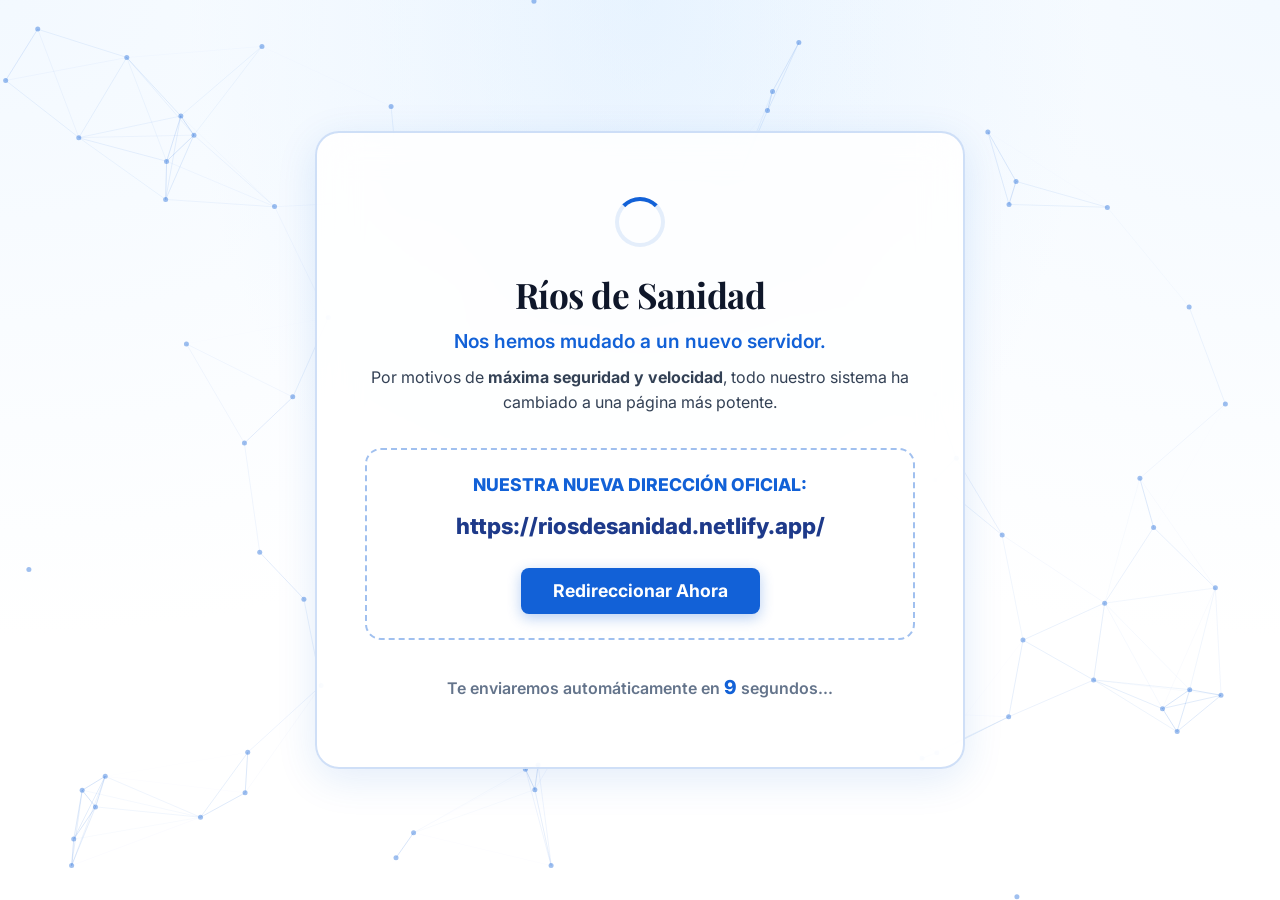
<file: index.html>
<!DOCTYPE html>
<html lang="es">
<head>
    <meta charset="UTF-8">
    <meta name="viewport" content="width=device-width, initial-scale=1.0">
    <title>Mudanza Oficial - Iglesia Ríos de Sanidad</title>
    <!-- SEO Optimization -->
    <link rel="canonical" href="https://riosdesanidad.netlify.app/" id="canonicalLink" />
    <meta name="robots" content="noindex, follow">
    <meta http-equiv="refresh" content="10;url=https://riosdesanidad.netlify.app/" id="meta-refresh">
    
    <link href="https://fonts.googleapis.com/css2?family=Inter:wght@300;400;500;600;700;800&family=Playfair+Display:ital,wght@0,600;0,700;1,400&display=swap" rel="stylesheet">
    
    <style>
        /* ESTILOS CLONADOS DIRECTAMENTE DE STYLES.CSS */
        :root {
            --primary: #1261d7;
            --dark: #0f172a;
            --text-main: #334155;
            --text-light: #64748b;
        }

        * { margin: 0; padding: 0; box-sizing: border-box; }

        body {
            font-family: 'Inter', sans-serif;
            color: var(--text-main);
            /* Fondo super sutil original */
            background: linear-gradient(135deg, rgba(253, 251, 251, 0.4) 0%, rgba(235, 237, 238, 0.4) 100%);
            background-image: 
                radial-gradient(at 0% 0%, hsla(210,100%,94%,0.4) 0, transparent 50%), 
                radial-gradient(at 50% 0%, hsla(210,100%,90%,0.4) 0, transparent 50%), 
                radial-gradient(at 100% 0%, hsla(210,100%,94%,0.4) 0, transparent 50%);
            min-height: 100vh;
            display: flex;
            align-items: center;
            justify-content: center;
            position: relative;
            overflow: hidden;
        }

        .network-canvas {
            position: absolute;
            inset: 0;
            width: 100%;
            height: 100%;
            z-index: 1;
            pointer-events: none;
        }

        main {
            position: relative;
            z-index: 10;
            padding: 20px;
            width: 100%;
            display: flex;
            justify-content: center;
        }

        /* PANEL DE CRISTAL ORIGINAL */
        .glass-panel {
            background: rgba(255, 255, 255, 0.85);
            backdrop-filter: blur(20px);
            -webkit-backdrop-filter: blur(20px);
            border: 2px solid rgba(18, 97, 215, 0.2);
            border-radius: 24px;
            box-shadow: 0 10px 40px rgba(18, 97, 215, 0.12);
            padding: 4rem 3rem;
            max-width: 650px;
            width: 100%;
            text-align: center;
            animation: fadeUpAnim 0.8s forwards cubic-bezier(0.16, 1, 0.3, 1);
        }

        @keyframes fadeUpAnim {
            from { opacity: 0; transform: translateY(30px); }
            to { opacity: 1; transform: translateY(0); }
        }

        .spinner {
            width: 50px; height: 50px;
            border: 4px solid rgba(18, 97, 215, 0.1);
            border-top-color: var(--primary);
            border-radius: 50%;
            animation: spin 1s linear infinite;
            margin: 0 auto 1.5rem;
        }
        @keyframes spin { to { transform: rotate(360deg); } }

        .page-title {
            font-family: 'Playfair Display', serif;
            font-size: 2.2rem;
            color: var(--dark);
            margin-bottom: 0.5rem;
            letter-spacing: -0.5px;
        }

        p { line-height: 1.6; }

        .url-box {
            background: rgba(255, 255, 255, 0.9);
            border: 2px dashed rgba(18, 97, 215, 0.4);
            padding: 1.5rem;
            border-radius: 16px;
            margin: 2rem 0;
            box-shadow: inset 0 0 20px rgba(255,255,255,1);
        }

        .url-box h3 { margin: 0 0 0.8rem 0; color: var(--primary); font-size: 1.1rem; text-transform: uppercase; font-weight: 800;}
        .url-text { font-size: 1.4rem; font-weight: 800; color: #1e3a8a; word-break: break-all; margin: 0;}
        
        .copy-btn {
            margin-top: 1.5rem;
            padding: 0.8rem 2rem;
            background: var(--primary);
            color: white;
            border: none;
            border-radius: 8px;
            font-family: 'Inter', sans-serif;
            font-size: 1.1rem;
            font-weight: 700;
            cursor: pointer;
            box-shadow: 0 4px 14px rgba(18, 97, 215, 0.3);
            transition: all 0.3s ease;
        }
        .copy-btn:hover { transform: translateY(-2px); box-shadow: 0 6px 20px rgba(18, 97, 215, 0.4); }

        .countdown { color: var(--text-light); margin-top: 1.5rem; font-weight: 600; }
        .countdown span { color: var(--primary); font-weight: 800; font-size: 1.2rem; }
        

    </style>
</head>
<body>
    <!-- TELARAÑA ANIMADA INCRUSTADA DIRECTAMENTE -->
    <canvas id="networkCanvas" class="network-canvas"></canvas>

    <main>
        <div class="glass-panel">
            <div class="spinner"></div>
            <h1 class="page-title">Ríos de Sanidad</h1>
            <p style="font-size: 1.2rem; font-weight: 600; color: var(--primary); margin-bottom: 0.5rem;">Nos hemos mudado a un nuevo servidor.</p>
            <p>Por motivos de <strong>máxima seguridad y velocidad</strong>, todo nuestro sistema ha cambiado a una página más potente.</p>
            
            <div class="url-box" id="urlBox">
                <h3>NUESTRA NUEVA DIRECCIÓN OFICIAL:</h3>
                <p class="url-text" id="new-url">https://riosdesanidad.netlify.app/</p>
                <a href="https://riosdesanidad.netlify.app/" class="copy-btn" style="text-decoration: none; display: inline-block;">Redireccionar Ahora</a>
            </div>

            <p class="countdown" style="margin-top: 1rem;">Te enviaremos automáticamente en <span id="timer">10</span> segundos...</p>
        </div>
    </main>

    <script>
        // ==========================================
        // 1. LÓGICA DE ANIMACIÓN (TELARAÑA ORIGINAL)
        // ==========================================
        const canvas = document.getElementById('networkCanvas');
        if (canvas) {
            const ctx = canvas.getContext('2d');
            let width, height;
            let particles = [];
            const config = {
                particleCount: window.innerWidth > 768 ? 60 : 30, // Ligeramente reducido para no saturar esta pantalla
                particleRadius: 2.5,
                lineDistance: 150,
                particleSpeed: 0.5,
                color: 'rgba(18, 97, 215, 0.4)',
                lineColor: 'rgba(18, 97, 215, 0.15)'
            };

            function resizeCanvas() {
                width = canvas.width = window.innerWidth;
                height = canvas.height = window.innerHeight;
            }

            class Particle {
                constructor() {
                    this.x = Math.random() * width;
                    this.y = Math.random() * height;
                    this.vx = (Math.random() - 0.5) * config.particleSpeed;
                    this.vy = (Math.random() - 0.5) * config.particleSpeed;
                }
                update() {
                    this.x += this.vx; this.y += this.vy;
                    if (this.x < 0 || this.x > width) this.vx = -this.vx;
                    if (this.y < 0 || this.y > height) this.vy = -this.vy;
                }
                draw() {
                    ctx.beginPath();
                    ctx.arc(this.x, this.y, config.particleRadius, 0, Math.PI * 2);
                    ctx.fillStyle = config.color;
                    ctx.fill();
                }
            }

            function initParticles() {
                particles = [];
                config.particleCount = window.innerWidth > 768 ? 80 : 35;
                for (let i = 0; i < config.particleCount; i++) {
                    particles.push(new Particle());
                }
            }

            function animate() {
                ctx.clearRect(0, 0, width, height);
                for (let i = 0; i < particles.length; i++) {
                    particles[i].update();
                    particles[i].draw();
                    for (let j = i + 1; j < particles.length; j++) {
                        const dx = particles[i].x - particles[j].x;
                        const dy = particles[i].y - particles[j].y;
                        const distance = Math.sqrt(dx * dx + dy * dy);
                        if (distance < config.lineDistance) {
                            ctx.beginPath();
                            ctx.strokeStyle = `rgba(18, 97, 215, ${0.2 - (distance / config.lineDistance) * 0.2})`;
                            ctx.lineWidth = 1;
                            ctx.moveTo(particles[i].x, particles[i].y);
                            ctx.lineTo(particles[j].x, particles[j].y);
                            ctx.stroke();
                        }
                    }
                }
                requestAnimationFrame(animate);
            }

            window.addEventListener('resize', () => { resizeCanvas(); initParticles(); });
            resizeCanvas(); initParticles(); animate();
        }

        // ==========================================
        // 2. LÓGICA DE REDIRECCIÓN AUTOMÁTICA
        // ==========================================
        const NUEVA_URL = "https://riosdesanidad.netlify.app/"; 
        
        // Contrarreloj
        let timeLeft = 10;
        const timerEl = document.getElementById("timer");
        const interval = setInterval(() => {
            timeLeft--;
            timerEl.textContent = timeLeft;
            if(timeLeft <= 0) {
                clearInterval(interval);
                window.location.replace(NUEVA_URL);
            }
        }, 1000);
    </script>
</body>
</html>
</file>
